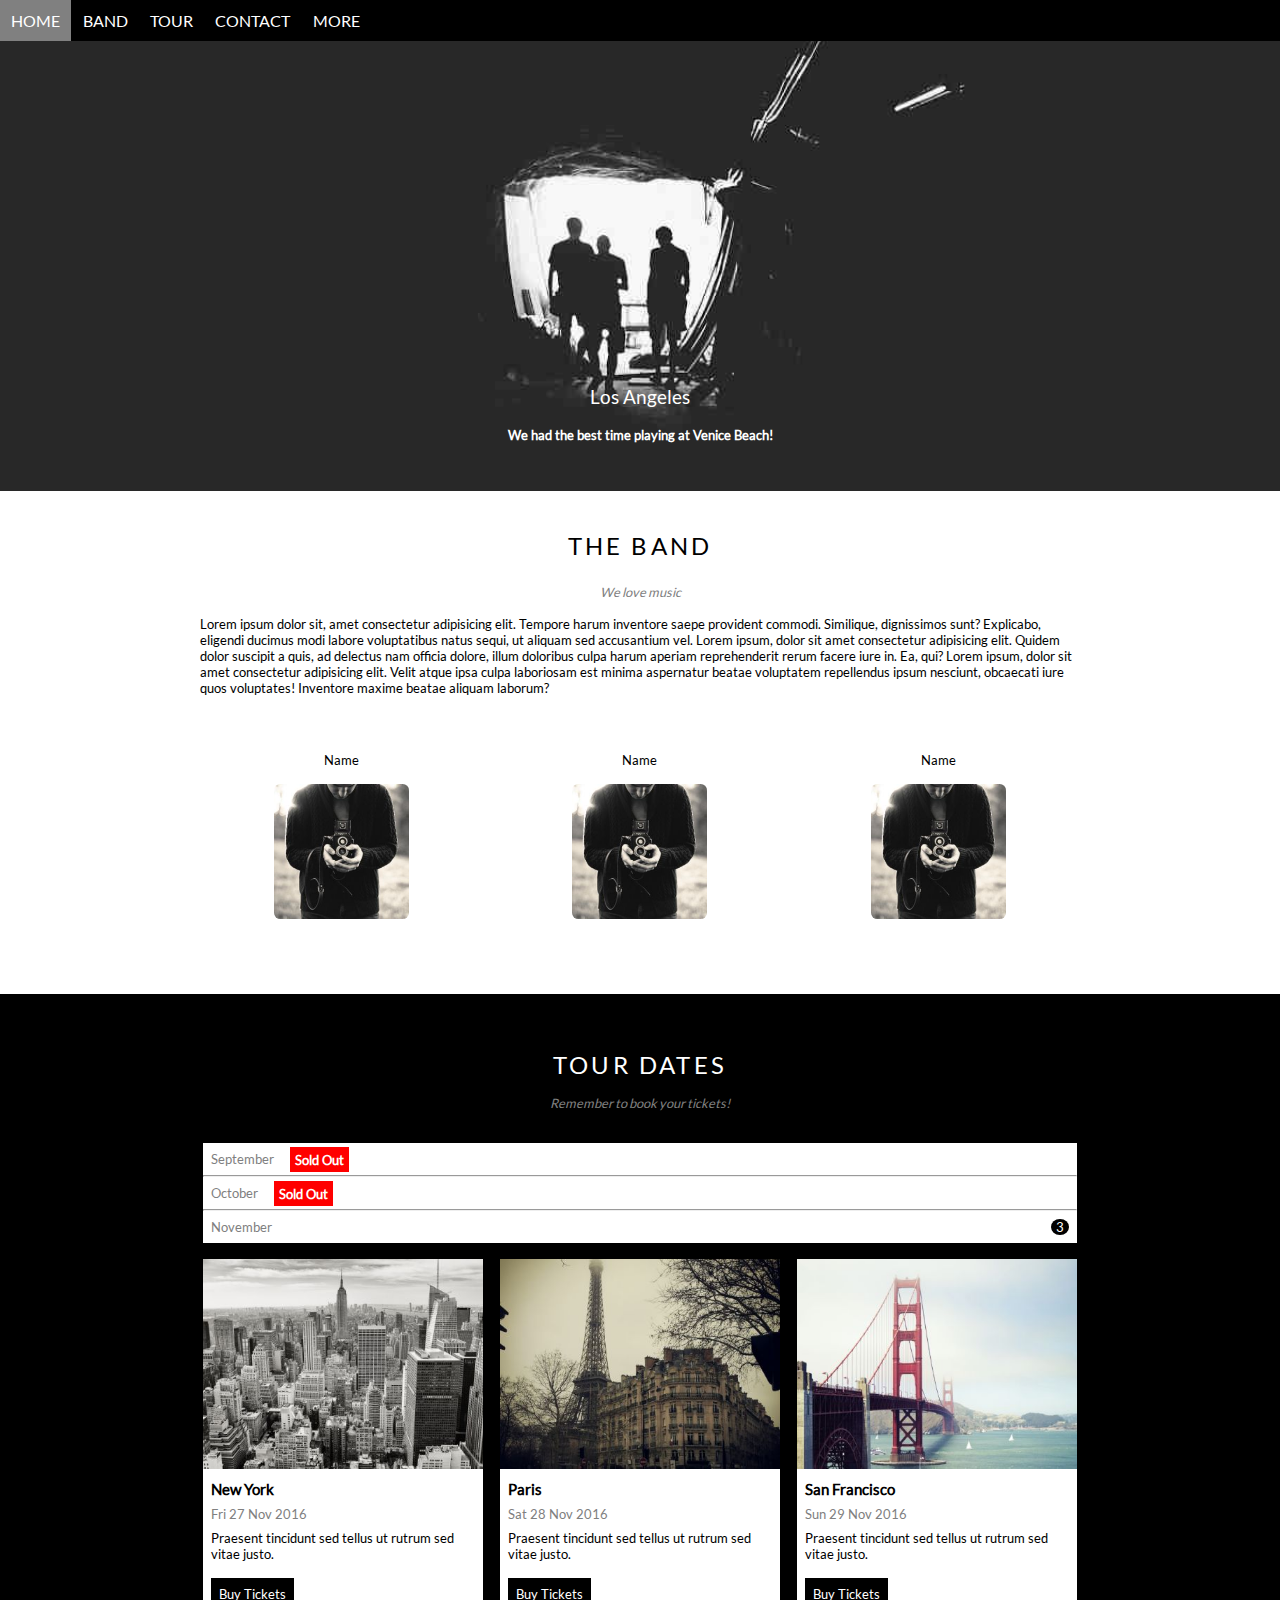
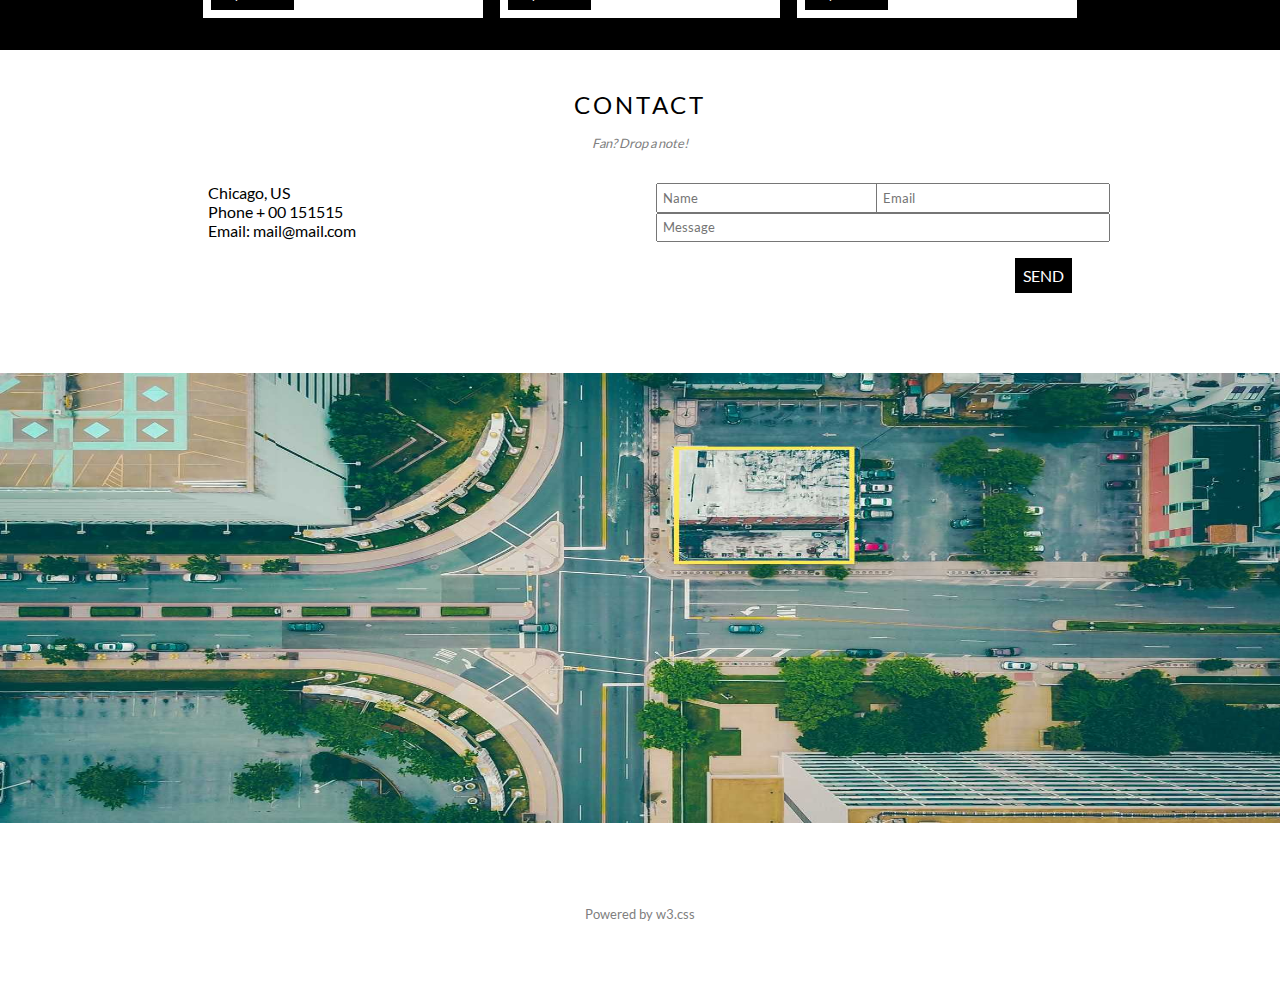
<file: index.html>
<!DOCTYPE html>
<html lang="fr">

<head>
    <meta charset="UTF-8">
    <meta http-equiv="X-UA-Compatible" content="IE=edge">
    <meta name="viewport" content="width=device-width, initial-scale=1.0">
    <title>THE BAND</title>
    <link rel="stylesheet" href="https://cdnjs.cloudflare.com/ajax/libs/font-awesome/6.1.1/css/all.min.css"
        integrity="sha512-KfkfwYDsLkIlwQp6LFnl8zNdLGxu9YAA1QvwINks4PhcElQSvqcyVLLD9aMhXd13uQjoXtEKNosOWaZqXgel0g=="
        crossorigin="anonymous" referrerpolicy="no-referrer" />
    <link rel="stylesheet" href="./assets/css/style.css">
</head>

<body>
    <header>
        <nav>
            <ul>
                <a href="">
                    <li>HOME</li>
                </a>
                <a href="">
                    <li>BAND</li>
                </a>
                <a href="">
                    <li>TOUR</li>
                </a>
                <a href="">
                    <li>CONTACT</li>
                </a>
                <a href="">
                    <li>MORE <i class="fa-solid fa-caret-down"></i></li>
                </a>
            </ul>
            <form action="" method="post">
                <input type="text" name="search">
                <button type="submit"><i class="fa-solid fa-magnifying-glass"></i></button>
            </form>
            <div id="burger"><i class="fa-solid fa-bars"></i></div>
        </nav>
        <div id="slider">
            <p>Los Angeles</p>
            <p>We had the best time playing at Venice Beach!</p>
        </div>
    </header>
    <main>
        <section id="band">
            <h1>THE BAND</h1>
            <p class="love">We love music</p>
            <div>
                <p>Lorem ipsum dolor sit, amet consectetur adipisicing elit. Tempore harum inventore saepe provident
                    commodi. Similique, dignissimos sunt? Explicabo, eligendi ducimus modi labore voluptatibus natus
                    sequi, ut aliquam sed accusantium vel. Lorem ipsum, dolor sit amet consectetur adipisicing elit.
                    Quidem dolor suscipit a quis, ad delectus nam officia dolore, illum doloribus culpa harum aperiam
                    reprehenderit rerum facere iure in. Ea, qui? Lorem ipsum, dolor sit amet consectetur adipisicing
                    elit. Velit atque ipsa culpa laboriosam est minima aspernatur beatae voluptatem repellendus ipsum
                    nesciunt, obcaecati iure quos voluptates! Inventore maxime beatae aliquam laborum?</p>
                <div class="name">
                    <figure>
                        <figcaption>Name</figcaption>
                        <img src="./assets/img/bandmember.jpg" alt="name">
                    </figure>
                    <figure>
                        <figcaption>Name</figcaption>
                        <img src="./assets/img/bandmember.jpg" alt="name">
                    </figure>
                    <figure>
                        <figcaption>Name</figcaption>
                        <img src="./assets/img/bandmember.jpg" alt="name">
                    </figure>
                </div>
            </div>
        </section>
        <section id="tour">
            <h2>TOUR DATES</h2>
            <p class="remember">Remember to book your tickets!</p>
            <div class="month">
                <p><span class="month p">September</span><span class="sold">Sold Out</span></p>
                <hr>
                <p><span class="month p">October</span><span class="sold">Sold Out</span></p>
                <hr>
                <p><span class="month p">November</span><span class="trois">3</span></p>
            </div>
            <div id="cardscollection">
                <div class="cards">
                    <img src="./assets/img/newyork.jpg" alt="newyork">
                    <h3>New York</h3>
                    <p class="Dates">Fri 27 Nov 2016</p>
                    <p>Praesent tincidunt sed tellus ut rutrum sed vitae justo.</p>
                    <form action="" method="post">
                        <button type="submit">Buy Tickets</button>
                    </form>
                </div>
                <div class="cards">
                    <img src="./assets/img/paris.jpg" alt="paris">
                    <h3>Paris</h3>
                    <p class="Dates">Sat 28 Nov 2016</p>
                    <p>Praesent tincidunt sed tellus ut rutrum sed vitae justo.</p>
                    <form action="" method="post">
                        <button type="submit">Buy Tickets</button>
                    </form>
                </div>
                <div class="cards">
                    <img src="./assets/img/sanfran.jpg" alt="sanfranscisco">
                    <h3>San Francisco</h3>
                    <p class="Dates">Sun 29 Nov 2016</p>
                    <p>Praesent tincidunt sed tellus ut rutrum sed vitae justo.</p>
                    <form action="" method="post">
                        <button type="submit">Buy Tickets</button>
                    </form>
                </div>
            </div>
        </section>
        <section id="contact">
            <h4>CONTACT</h4>
            <p class="fan">Fan? Drop a note!</p>
            <div id="contactchicago">
                <div class="infoscontact">
                    <p class="localisation"><i class="fa-solid fa-location-dot"></i> Chicago, US</p>
                    <p class="phone"><i class="fa-solid fa-phone"></i> Phone + 00 151515</p>
                    <p class="mail"><i class="fa-solid fa-envelope"></i> Email: mail@mail.com</p>
                </div>
                <form action="" method="post">
                    <div>
                        <input type="text" placeholder="Name" name="name" required>
                    </div>
                    <div>
                        <input type="email" placeholder="Email" name="mail">
                    </div>
                    <div>
                        <input type="text" placeholder="Message" name="message">
                    </div>
                    <div>
                        <input type="submit" value="SEND" name="submited" id="send">
                    </div>
            </div>
            </form>
            <div class="map">
                <img src="./assets/img/map.jpg" alt="">
            </div>
        </section>
    </main>
    <footer>
        <div id="social">
            <i class="fa-brands fa-facebook-square"></i>
            <i class="fa-brands fa-instagram"></i>
            <i class="fa-brands fa-snapchat"></i>
            <i class="fa-brands fa-pinterest-p"></i>
            <i class="fa-brands fa-twitter"></i>
            <i class="fa-brands fa-linkedin-in"></i>
        </div>
        <p>Powered by w3.css</p>
    </footer>


</body>

</html>
</file>
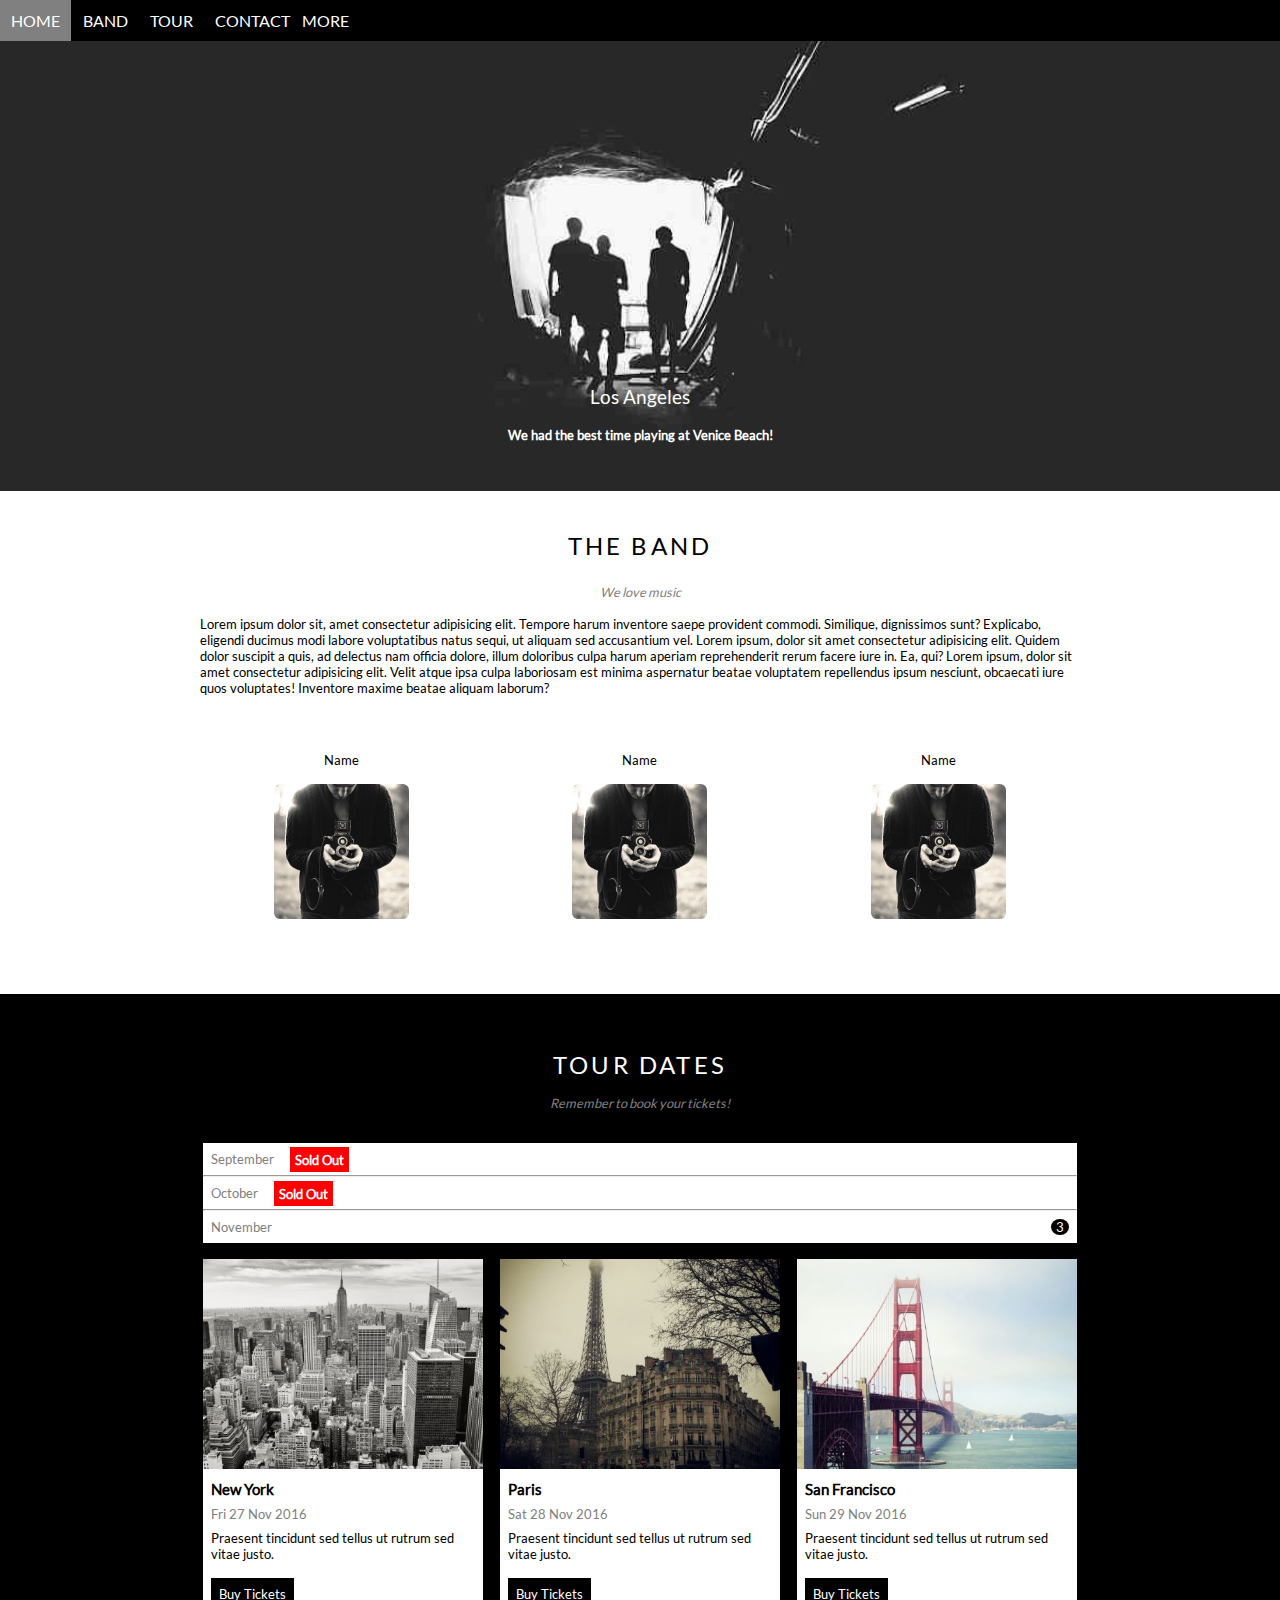
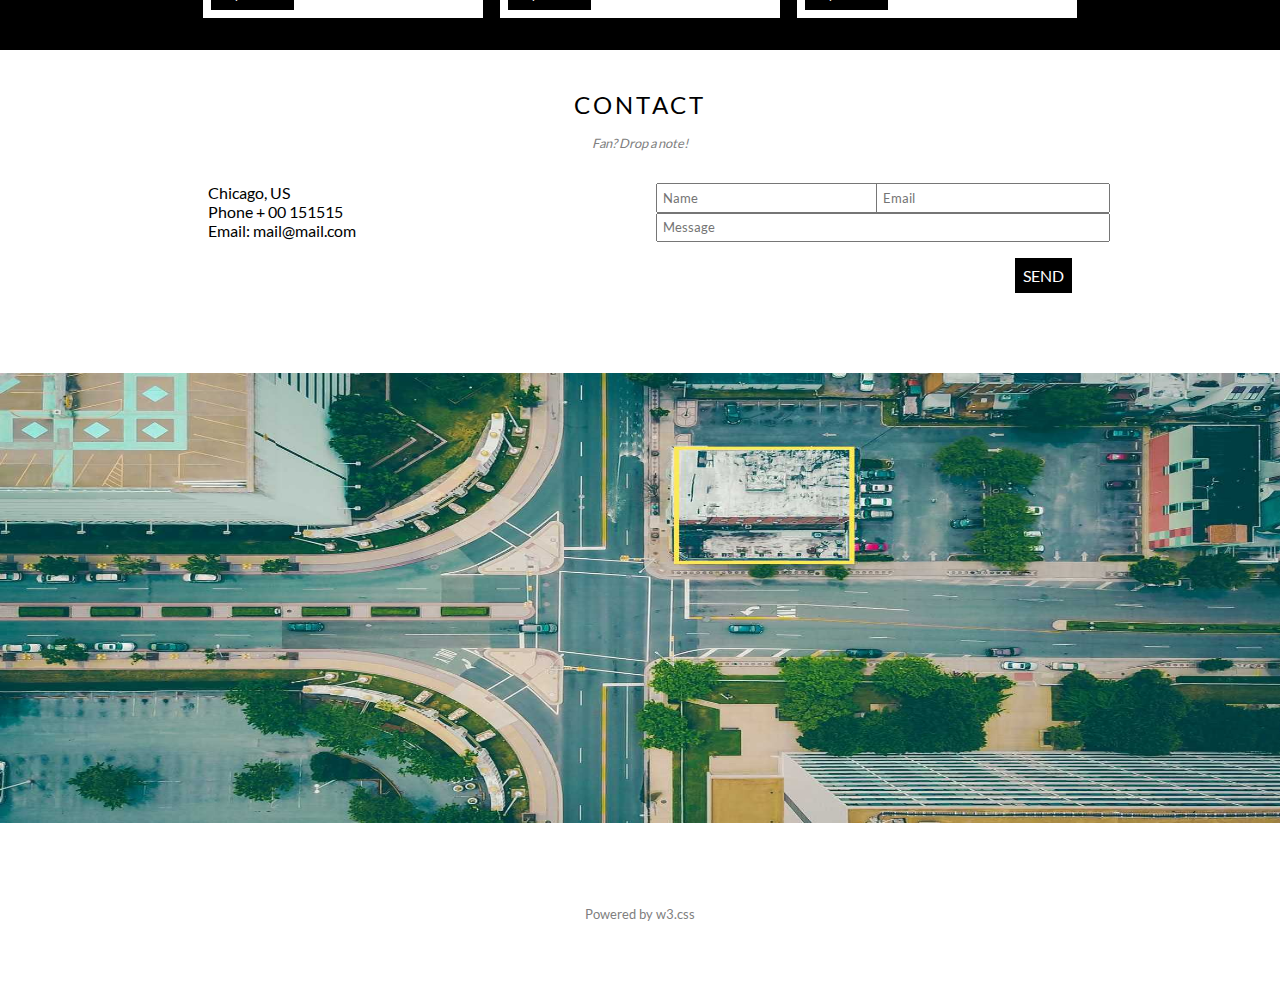
<file: index2.html>
<!DOCTYPE html>
<html lang="fr">

<head>
    <meta charset="UTF-8">
    <meta http-equiv="X-UA-Compatible" content="IE=edge">
    <meta name="viewport" content="width=device-width, initial-scale=1.0">
    <title>THE BAND</title>
    <link rel="stylesheet" href="https://cdnjs.cloudflare.com/ajax/libs/font-awesome/6.1.1/css/all.min.css"
        integrity="sha512-KfkfwYDsLkIlwQp6LFnl8zNdLGxu9YAA1QvwINks4PhcElQSvqcyVLLD9aMhXd13uQjoXtEKNosOWaZqXgel0g=="
        crossorigin="anonymous" referrerpolicy="no-referrer" />
    <link rel="stylesheet" href="./assets/css/style.css">
    <script src="./assets/js/script.js" defer></script>
</head>

<body>
    <header>
        <nav>
            <ul>
                <a href="">
                    <li>HOME</li>
                </a>
                <a href="">
                    <li>BAND</li>
                </a>
                <a href="">
                    <li>TOUR</li>
                </a>
                <a href="">
                    <li>CONTACT</li>
                </a>
                
                    <li id="moreBtn">
                        MORE <i class="fa-solid fa-caret-right"></i>
                        <ul id="subMenu" class="hide">
                            <a href="">
                                <li>Merchandise</li>
                            </a>
                            <a href="">
                                <li>Extra</li>
                            </a>
                            <a href="">
                                <li>Media</li>
                            </a>
                        </ul>
                    </li>
                </a>
            </ul>
            <form action="" method="post">
                <input type="text" name="search">
                <button type="submit"><i class="fa-solid fa-magnifying-glass"></i></button>
            </form>
            <div id="burger"><i class="fa-solid fa-bars"></i></div>
        </nav>
        <div id="slider">
            <p>Los Angeles</p>
            <p>We had the best time playing at Venice Beach!</p>
        </div>
    </header>
    <main>
        <section id="band">
            <h1>THE BAND</h1>
            <p class="love">We love music</p>
            <div>
                <p>Lorem ipsum dolor sit, amet consectetur adipisicing elit. Tempore harum inventore saepe provident
                    commodi. Similique, dignissimos sunt? Explicabo, eligendi ducimus modi labore voluptatibus natus
                    sequi, ut aliquam sed accusantium vel. Lorem ipsum, dolor sit amet consectetur adipisicing elit.
                    Quidem dolor suscipit a quis, ad delectus nam officia dolore, illum doloribus culpa harum aperiam
                    reprehenderit rerum facere iure in. Ea, qui? Lorem ipsum, dolor sit amet consectetur adipisicing
                    elit. Velit atque ipsa culpa laboriosam est minima aspernatur beatae voluptatem repellendus ipsum
                    nesciunt, obcaecati iure quos voluptates! Inventore maxime beatae aliquam laborum?</p>
                <div class="name">
                    <figure>
                        <figcaption>Name</figcaption>
                        <img src="./assets/img/bandmember.jpg" alt="name">
                    </figure>
                    <figure>
                        <figcaption>Name</figcaption>
                        <img src="./assets/img/bandmember.jpg" alt="name">
                    </figure>
                    <figure>
                        <figcaption>Name</figcaption>
                        <img src="./assets/img/bandmember.jpg" alt="name">
                    </figure>
                </div>
            </div>
        </section>
        <section id="tour">
            <h2>TOUR DATES</h2>
            <p class="remember">Remember to book your tickets!</p>
            <div class="month">
                <p><span class="month p">September</span><span class="sold">Sold Out</span></p>
                <hr>
                <p><span class="month p">October</span><span class="sold">Sold Out</span></p>
                <hr>
                <p><span class="month p">November</span><span class="trois">3</span></p>
            </div>
            <div id="cardscollection">
                <div class="cards">
                    <img src="./assets/img/newyork.jpg" alt="newyork">
                    <h3>New York</h3>
                    <p class="Dates">Fri 27 Nov 2016</p>
                    <p>Praesent tincidunt sed tellus ut rutrum sed vitae justo.</p>
                    <form action="" method="post">
                        <button type="submit">Buy Tickets</button>
                    </form>
                </div>
                <div class="cards">
                    <img src="./assets/img/paris.jpg" alt="paris">
                    <h3>Paris</h3>
                    <p class="Dates">Sat 28 Nov 2016</p>
                    <p>Praesent tincidunt sed tellus ut rutrum sed vitae justo.</p>
                    <form action="" method="post">
                        <button type="submit">Buy Tickets</button>
                    </form>
                </div>
                <div class="cards">
                    <img src="./assets/img/sanfran.jpg" alt="sanfranscisco">
                    <h3>San Francisco</h3>
                    <p class="Dates">Sun 29 Nov 2016</p>
                    <p>Praesent tincidunt sed tellus ut rutrum sed vitae justo.</p>
                    <form action="" method="post">
                        <button type="submit">Buy Tickets</button>
                    </form>
                </div>
            </div>
        </section>
        <section id="contact">
            <h4>CONTACT</h4>
            <p class="fan">Fan? Drop a note!</p>
            <div id="contactchicago">
                <div class="infoscontact">
                    <p class="localisation"><i class="fa-solid fa-location-dot"></i> Chicago, US</p>
                    <p class="phone"><i class="fa-solid fa-phone"></i> Phone + 00 151515</p>
                    <p class="mail"><i class="fa-solid fa-envelope"></i> Email: mail@mail.com</p>
                </div>
                <form action="" method="post">
                    <div>
                        <input type="text" placeholder="Name" name="name" required>
                    </div>
                    <div>
                        <input type="email" placeholder="Email" name="mail">
                    </div>
                    <div>
                        <input type="text" placeholder="Message" name="message">
                    </div>
                    <div>
                        <input type="submit" value="SEND" name="submited" id="send">
                    </div>
            </div>
            </form>
            <div class="map">
                <img src="./assets/img/map.jpg" alt="">
            </div>
        </section>
    </main>
    <footer>
        <div id="social">
            <i class="fa-brands fa-facebook-square"></i>
            <i class="fa-brands fa-instagram"></i>
            <i class="fa-brands fa-snapchat"></i>
            <i class="fa-brands fa-pinterest-p"></i>
            <i class="fa-brands fa-twitter"></i>
            <i class="fa-brands fa-linkedin-in"></i>
        </div>
        <p>Powered by w3.css</p>
    </footer>


</body>

</html>
</file>
<file: assets/css/style.css>
@font-face {
    font-family: "lato";
    src: url(../font/Lato-Regular.ttf);
}

* {
    margin: 0;
    padding: 0;
    font-family: "lato", sans-serif;
}


/* HEADER */

header nav a,
header form {
    display: none;
    color: white;
    text-decoration: none;
}

header nav a,
#burger {
    padding: .7rem;
}

header nav a:hover {
    background-color: grey;
}

header nav a:visited {
    background-color: grey;
}

header nav a:first-child {
    display: block;
}

header nav {
    display: flex;
    justify-content: space-between;
    align-items: center;
    color: white;
    background-color: black;
}

ul {
    list-style-type: none;
}

#moreBtn{
    position: relative;
    display: flex;
    align-items: center;
}

#subMenu{
    position: absolute;
    background-color: white;
    display: flex;
    flex-direction: column;
    overflow: hidden;
    top: 2.8rem;
}

#subMenu li{
    color: black;
}

.hide{
    height: 0; 
}

#slider {
    height: 25vh;
    background-image: url(../img/la.jpg);
    background-position: center;
    background-repeat: no-repeat;
    background-size: cover;
    display: flex;
    flex-direction: column;
    align-items: center;
    justify-content: flex-end;
    color: white;

}

#slider p {
    display: none;
}

/* SECTION BAND */

h1 {
    font-size: 1.5rem;
    font-weight: lighter;
    letter-spacing: 0.2rem;
    display: flex;
    justify-content: center;
    align-items: center;
    margin-top: 2.5rem;
    margin-bottom: 1rem;
}

.love {
    color: grey;
    display: flex;
    justify-content: center;
    align-items: center;
    font-style: italic;
}

#band p {
    padding: 0.5rem;
    font-size: 0.8rem;
}

figcaption {
    text-align: center;
    padding: 1rem;
}

.name {
    display: flex;
    flex-direction: column;
    align-items: center;
    margin-top: 2rem;
    margin-bottom: 3.5rem;
    font-size: 0.8rem
}

.name img {
    border-radius: 0.4rem;
    margin-bottom: 1rem;
}

/* SECTION TOUR */

#tour {
    background-color: black;
    padding: 1rem;
}

h2 {
    background-color: black;
    color: white;
    font-size: 1.5rem;
    font-weight: lighter;
    letter-spacing: 0.2rem;
    display: flex;
    justify-content: center;
    align-items: center;
    padding-top: 2.5rem;
    padding-bottom: 1rem;
}

.remember {
    color: grey;
    background-color: black;
    display: flex;
    justify-content: center;
    align-items: center;
    font-style: italic;
    font-size: 0.8rem;
    padding-bottom: 2rem;
}

.month {
    background-color: white;
    margin-bottom: 2rem;
    font-size: 0.8rem;
    
}

.trois {
    color: white;
    background-color: black;
    padding-left: 0.3rem;
    padding-right: 0.3rem;
    border-radius: 50%;
    float: right;
}

.month p {
    color: grey;
    padding: 0.5rem;
}

.sold {
    background-color: red;
    color: white;
    margin-left: 1rem;
    padding: 0.3rem;
    font-weight: bold;
}

.Dates {
    color: grey;
    margin: 0.5rem;
}

button {
    background-color: black;
    color: white;
    font-size: 0.8rem;
    margin: 0.5rem;
    padding: 0.5rem;
    border: none;

}

.cards {
    background-color: white;
    margin-bottom: 1rem;
    font-size: 0.8rem;
}

.cards img {
    width: 100%;
}

.cards p {
    margin: 0.5rem;
}

h3 {
    margin: 0.5rem;
}

/* SECTION CONTACT */

h4 {
    font-size: 1.5rem;
    font-weight: lighter;
    letter-spacing: 0.2rem;
    display: flex;
    justify-content: center;
    align-items: center;
    margin-top: 2.5rem;
    margin-bottom: 1rem;
}

.fan {
    color: grey;
    display: flex;
    justify-content: center;
    align-items: center;
    font-style: italic;
    padding-bottom: 2rem;
    font-size: 0.8rem;
}

.infoscontact {
    font-size: 1rem;
    margin-left: 1rem;
    margin-bottom: 1rem;
}

#contact input {
    width: 100%;
    margin-left: 0.5rem;
    margin-right: 0.5rem;
}

#contact #send {
    background-color: black;
    color: white;
    border: none;
    padding: 0.5rem;
    font-size: 1rem;
    margin-top: 0.5rem;
    width: fit-content;
    float: right;
    margin: 1rem;
}

.map img {
    width: 100%;
    margin-top: 4rem;
}

/* FOOTER */

footer {
    padding-top: 4rem;
    padding-bottom: 4rem;
    color: grey;
    display: flex;
    flex-direction: column;
    justify-content: center;
    align-items: center;
    font-size: 0.8rem;
}

i {
    font-size: 1rem;
}

footer p {
    margin-top: 1rem;
}

@media screen and (min-width: 576px) {

    /* HEADER */

    header nav a,
    header form {
        display: block;
    }

    ul {
        display: flex;
    }

    #burger {
        display: none;
    }

    header input {
        background-color: black;
        border: none;
    }

    #slider {
        height: 50vh;
    }

    #slider p {
        display: block;
        font-size: 0.8rem;
    }

    #slider p:first-child {
        font-size: 1.2rem;
        padding: 0.7rem;
    }

    #slider p:last-child {
        font-size: 0.8rem;
        padding-top: 0.5rem;
        padding-bottom: 3rem;
        font-weight: 600;
    }

    /* SECTION BAND */

    .name {
        display: flex;
        flex-direction: row;
        justify-content: space-around
    }

    #band {
        width: 70%;
        margin: 0 auto;
    }

    figure img {
        height: 15vh;
    }

    /* SECTION TOUR */ 

    .month {
        margin: 0 auto; 
        align-content: flex-start;
        width: 70%;
        margin: 0 auto;
        margin-bottom: 1rem;
    }

    #cardscollection{
        display: flex;
        width: 70%;
        margin: 0 auto;
        justify-content: space-between;
    }
   
    .cards{
        width: 32%;
    }

    /* SECTION CONTACT */

    #contactchicago{
        display: flex;
        width: 70%;
        margin: 0 auto;
    }

    #contactchicago div:last-child{
        margin-left: auto;
    }

    .infoscontact, #contactchicago form{
        width:50%;
    }
   
    #contact input{
        padding: 0.3rem;
    }

    #contactchicago form{
        display: flex; 
        flex-wrap: wrap;
        justify-content: space-between;
    }

    #contactchicago form div:nth-child(1), 
    #contactchicago form div:nth-child(2){
        width: 50%;
    }

    #contactchicago form div:nth-child(3){
        width: 100%;
    }

    .map img {
        height: 50vh;
    }
}
</file>
